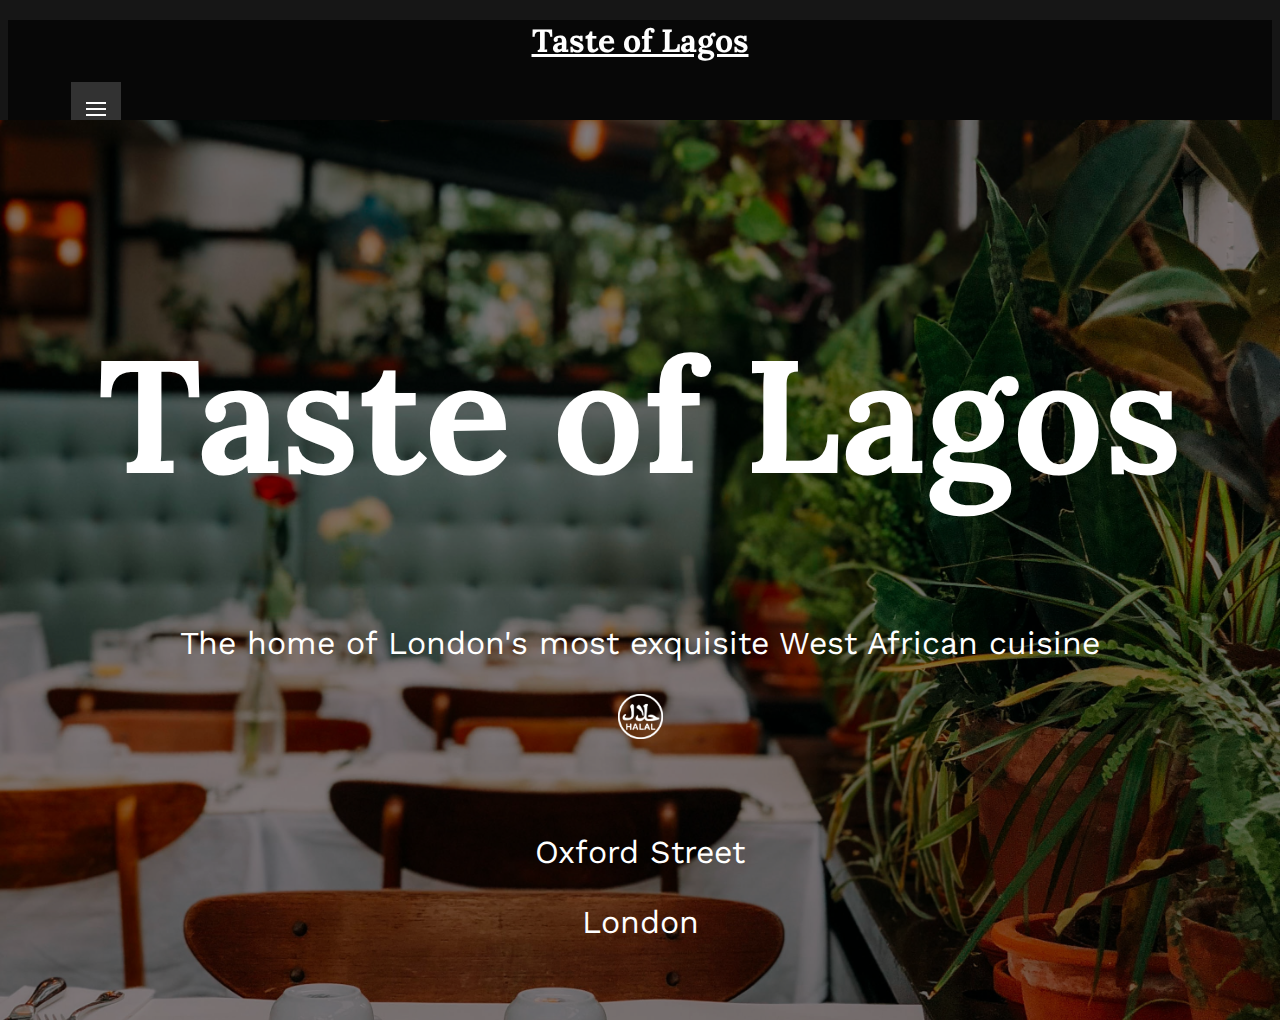
<file: index.html>
<!DOCTYPE html>
<html lang="en">
<head>
    <meta charset="UTF-8">
    <meta http-equiv="X-UA-Compatible" content="IE=edge">
    <meta name="viewport" content="width=device-width, initial-scale=1.0">
    <title>Taste of Lagos</title>
    <!-- Fonts -->
    <link rel="preconnect" href="https://fonts.googleapis.com">
    <link rel="preconnect" href="https://fonts.gstatic.com" crossorigin>
    <link href="https://fonts.googleapis.com/css2?family=Lora:wght@700&family=Work+Sans&display=swap" rel="stylesheet"> 
    <!-- Bootstrap and CSS -->
    <link href="https://cdn.jsdelivr.net/npm/bootstrap@5.1.3/dist/css/bootstrap.min.css" rel="stylesheet" integrity="sha384-1BmE4kWBq78iYhFldvKuhfTAU6auU8tT94WrHftjDbrCEXSU1oBoqyl2QvZ6jIW3" crossorigin="anonymous"><link href="https://cdn.jsdelivr.net/npm/bootstrap@5.0.2/dist/css/bootstrap.min.css" rel="stylesheet" integrity="sha384-EVSTQN3/azprG1Anm3QDgpJLIm9Nao0Yz1ztcQTwFspd3yD65VohhpuuCOmLASjC" crossorigin="anonymous"> 
    <link rel = "stylesheet" href = "style.css">
    <meta name="description" content="A restaurant with the finest African cuisine on offer; indulge in the tastes and aromas of our dishes whilst you truly Chop Life.">
    <meta name="author" content="Chop Life">
</head>
<body>
    <header>
        <nav class="navbar navbar-expand-lg header-nav fixed-top">
            <div class="container-fluid">
              <a class="navbar-brand" href="index.html">
                <h1>Taste of Lagos</h1>
              </a>
              <button class="navbar-toggler" type="button" data-bs-toggle="collapse" data-bs-target="#navbarSupportedContent" aria-controls="navbarSupportedContent" aria-expanded="false" aria-label="Toggle navigation">
                <span class="navbar-toggler-icon"></span>
                <span></span>
                <span></span>
              </button>
              <div class="collapse navbar-collapse justify-content between" id="navbarSupportedContent">
                <ul class="navbar-nav ms-auto mb-2 mb-lg-0">
                  <li class="nav-item">
                    <a class="nav-link active" aria-current="page" href="index.html">Home</a>
                  </li>
                  <li class="nav-item">
                    <a class="nav-link" href="menu.html">Menu</a>
                  </li>
                  <li class="nav-item">
                    <a class="nav-link" href="reservations.html">Reservations</a>
                  </li>
                  <li class="nav-item">
                    <a class="nav-link" href="locations.html">Locations</a>
                  </li>
                  <li class="nav-item">
                    <a class="nav-link" href="about.html">About</a>
                  </li>
                  <li class="nav-item">
                    <a class="nav-link" href="#">
                        <img src = "images/instagram.png">
                    </a>
                  </li>
                </ul>
              </div>
            </div>
        </nav>    
    </header>
    <div class ="container">
        <div class = "home">
            <div class = "headline">
                <h1>Taste of Lagos</h1> 
                <p>The home of London's most exquisite West African cuisine</p>
                <img src = "images/halal.png">
            </div>
            <div class = "location">
                <p>Oxford Street</p>
                <p>London</p>
            </div>
            <div class = "bg-overlay"></div>
        </div>
        
    </div>

    
</body>
</html>
</file>
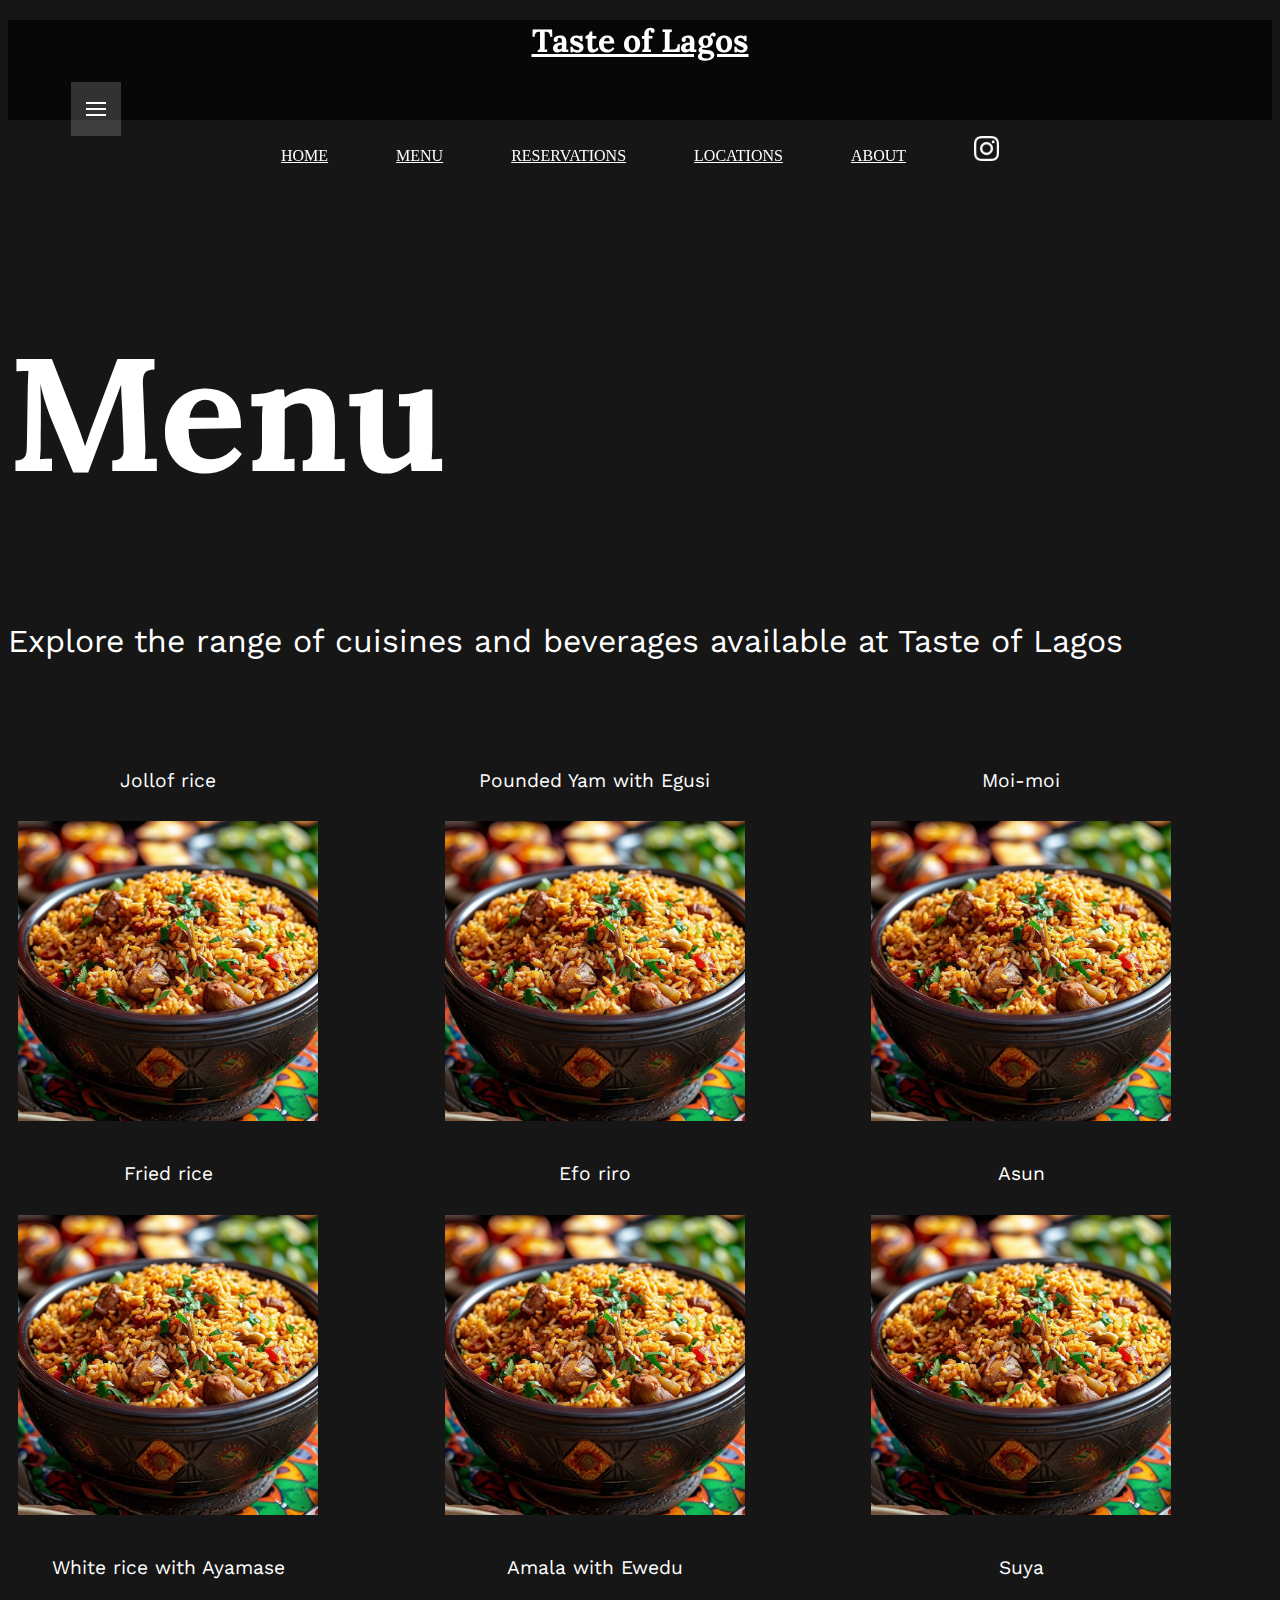
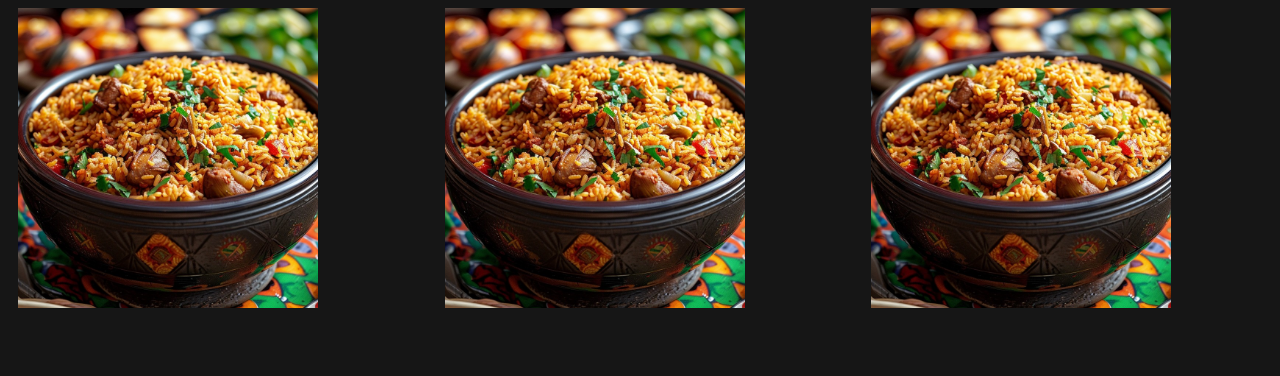
<file: menu.html>
<!DOCTYPE html>
<html lang="en">
<head>
    <meta charset="UTF-8">
    <meta http-equiv="X-UA-Compatible" content="IE=edge">
    <meta name="viewport" content="width=device-width, initial-scale=1.0">
    <title>Taste of Lagos - Menu</title>
    <!-- Fonts -->
    <link rel="preconnect" href="https://fonts.googleapis.com">
    <link rel="preconnect" href="https://fonts.gstatic.com" crossorigin>
    <link href="https://fonts.googleapis.com/css2?family=Lora:wght@700&family=Work+Sans&display=swap" rel="stylesheet"> 
    <!-- Bootstrap and CSS -->
    <link href="https://cdn.jsdelivr.net/npm/bootstrap@5.1.3/dist/css/bootstrap.min.css" rel="stylesheet" integrity="sha384-1BmE4kWBq78iYhFldvKuhfTAU6auU8tT94WrHftjDbrCEXSU1oBoqyl2QvZ6jIW3" crossorigin="anonymous"><link href="https://cdn.jsdelivr.net/npm/bootstrap@5.0.2/dist/css/bootstrap.min.css" rel="stylesheet" integrity="sha384-EVSTQN3/azprG1Anm3QDgpJLIm9Nao0Yz1ztcQTwFspd3yD65VohhpuuCOmLASjC" crossorigin="anonymous"> 
    <link rel = "stylesheet" href = "style.css">
    <meta name="description" content="The menu dishes available at Chop Life">
    <meta name="author" content="Chop Life">
</head>
<body>
    <header>
        <nav class="navbar navbar-expand-lg header-nav fixed-top">
            <div class="container-fluid">
              <a class="navbar-brand" href="index.html">
                <h1>Taste of Lagos</h1>
              </a>
              <button class="navbar-toggler" type="button" data-bs-toggle="collapse" data-bs-target="#navbarSupportedContent" aria-controls="navbarSupportedContent" aria-expanded="false" aria-label="Toggle navigation">
                <span class="navbar-toggler-icon"></span>
                <span></span>
                <span></span>
              </button>
              <div class="collapse navbar-collapse justify-content between" id="navbarSupportedContent">
                <ul class="navbar-nav ms-auto mb-2 mb-lg-0">
                  <li class="nav-item">
                    <a class="nav-link active" aria-current="page" href="index.html">Home</a>
                  </li>
                  <li class="nav-item">
                    <a class="nav-link" href="menu.html">Menu</a>
                  </li>
                  <li class="nav-item">
                    <a class="nav-link" href="reservations.html">Reservations</a>
                  </li>
                  <li class="nav-item">
                    <a class="nav-link" href="locations.html">Locations</a>
                  </li>
                  <li class="nav-item">
                    <a class="nav-link" href="about.html">About</a>
                  </li>
                  <li class="nav-item">
                    <a class="nav-link" href="#">
                        <img src = "images/instagram.png">
                    </a>
                  </li>
                </ul>
              </div>
            </div>
        </nav>    
    </header>
    <div class = "container">
        <div class = "menu">
            <div class = "headline">
                <h1>Menu</h1>
                <p> Explore the range of cuisines and beverages available at Taste of Lagos</p>
            </div>
            <div class = "gallery">
              <div class = "item">
                <p>Jollof rice</p>
                <img src = "images/jollof rice.jpg">
              </div>
              <div class = "item">
                <p>Fried rice</p>
                <img src = "images/jollof rice.jpg">
              </div>
              <div class = "item">
                <p>White rice with Ayamase</p>
                <img src = "images/jollof rice.jpg">
              </div>
              <div class = "item">
                <p>Pounded Yam with Egusi</p>
                <img src = "images/jollof rice.jpg">
              </div>
              <div class = "item">
                <p>Efo riro</p>
                <img src = "images/jollof rice.jpg">
              </div>
              <div class = "item">
                <p>Amala with Ewedu</p>
                <img src = "images/jollof rice.jpg">
              </div>
              <div class = "item">
                <p>Moi-moi</p>
                <img src = "images/jollof rice.jpg">
              </div>
              <div class = "item">
                <p>Asun</p>
                <img src = "images/jollof rice.jpg">
              </div>
              <div class = "item">
                <p>Suya</p>
                <img src = "images/jollof rice.jpg">
              </div>
            </div>
            <div class = "bg-overlay"></div>
        </div>
        
    </div>

    
</body>
</html>
</file>
<file: style.css>
html, body{
    scroll-behavior: smooth;
    background-color: rgb(22, 22, 22);
    text-decoration: none;
}

body{
    color: white;
}

body p, body h1{
    font-family: 'Work Sans';
}

body p{
    font-size: 2em;
}

.container-fluid{
    margin: 0 auto;
    padding: 0%;
    height: 100px;
}

.container{
    margin: auto;
    overflow: none;
    display: block;
    height: 100%;
    width: 100%;
}

/* Navbar */
.navbar {
    margin: 0 auto;
    background-color: rgba(0, 0, 0, 0.651);
    height: 100px;
    padding: 0% 5%;
    min-height: 8%;
    backdrop-filter: blur(5px);

}

.navbar-brand, .navbar-brand:visited{
    margin: 0 auto;
    width: 80%;
    height: 100%;
    transition: 0.3s ease; 
    color: rgb(255, 255, 255);
    width: 200px;
    height: 100%;
    text-align: center;
}

.navbar-brand h1{
    font-family: 'Lora';
    /* height: 100%; */
    margin-top: 20px;
}

.navbar-brand:hover{
    transform: scale(1.05);
    color: rgb(255, 255, 255);
}

.navbar-brand:active{
    transform: scale(0.95);
}

/* .navbar-brand {
    display: block;
} */

.navbar-toggler {
    background-color: rgba(255, 255, 255, 0.171);
    border: none;
    padding: 20px 15px;
    outline: none;
}

.navbar-toggler span{
    display: block;
    width: 20px;
    height: 2px;
    border: none;
    background: white;
}

.navbar-toggler span + span {
    margin-top: 4px;
    width: 20px;
}

.navbar-toggler span + span + span{
    margin-top: 4px;
    width: 20px;
}

@media all and (max-width: 960px){
    .collapse {
        background: rgba(0, 0, 0, 0.74);
        border-radius: 15px;
        transition: 0.3s;
    }  
}

.navbar-collapse{
    text-align: center;
}

.navbar-nav button{
    padding: 1.2rem 0;  
}

.navbar-nav .btn{
    background-color: rgba(255, 255, 255, 0.219);
    color: white;
    border-radius: 0;
    padding: 1rem 1.5rem;
    font-size: 1.2rem;
    margin-top: 1px;

}

.navbar-nav{
    margin: 0;
    padding: 0;
    list-style: none;  
}

.nav-item{ 
    display: inline-block;
    position: relative;
    margin: 0 1rem 0 1rem;
}

.nav-link, .nav-link:visited{
    color: rgb(255, 255, 255);
    text-transform: uppercase;
    font-size: 1em;
    transition-duration: 0.3s;
    text-align: center;
    padding: 1em 1em 1em 1em;
    transition: 0.3s ease;
}

.nav-link img{
    width: 25px;
}

.nav-link:hover{
    scale: 1.1;
}

.nav-link:active{
    scale:0.9;
}

/* Home page */
.home{
    position: absolute;
    text-align: center;
    background-image: url(images/tables.jpg);
    height: 100%;
    width: 100%;
    margin-left: auto;
    margin-right: auto;
    left: 0;
    right: 0;
    background-attachment: fixed;
    background-position: center;
    background-repeat: no-repeat;
    background-size: cover;
    box-shadow: inset 0 0 0 1000px rgba(0, 0, 0, 0.493);
}

.headline{
    margin-top: 15%;
}

.headline h1{
    font-family: 'Lora';
    font-size: 10em;
}


.headline img{
    display: inline-block;
    width: 45px;
}

.location{
    margin-top: 10vh;
}

.gallery{
    padding-top: 3em;
    padding-bottom: 3em;
    column-count: 3;
    column-gap: 1em;
    row-gap: 1em;
}

.item{
    display: inline-block;
    text-align: center;
    font-size: 0.6em;
    margin: 10px;
}

.item img{
    object-fit: cover;
    width: 300px;
    height: 300px;
    margin-top: 10px;
}




@media screen and (max-width: 600px){
    .headline{
        margin-top: 25%;
    }
    
    .headline h1{
        font-size: 8em;
    }

    .location{
        margin-top: 3vh
    }
}
</file>
